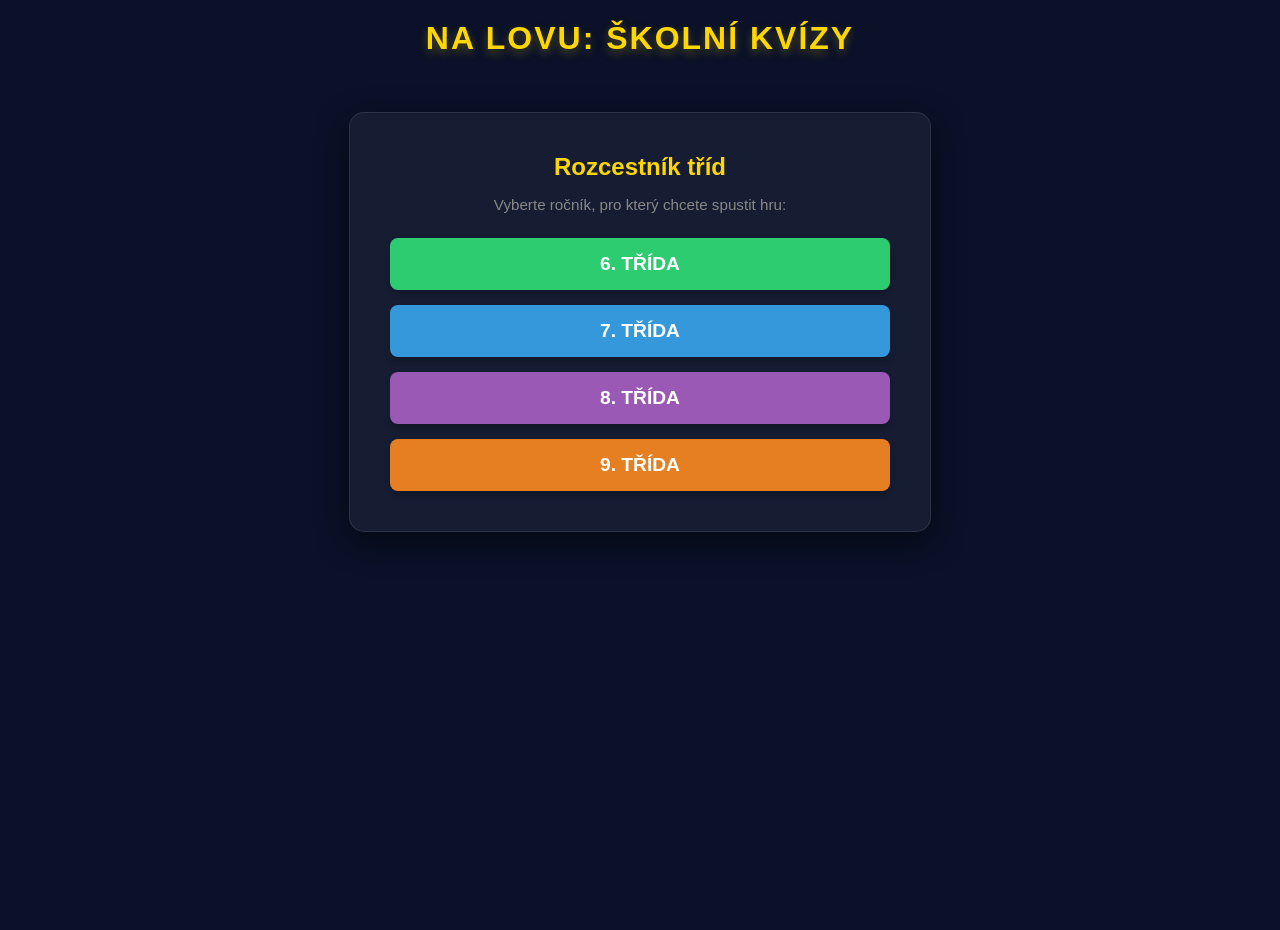
<file: index.html>
<!DOCTYPE html>
<html lang="cs">
<head>
    <meta charset="UTF-8">
    <title>Na lovu - Školní kvízy</title>
    <link rel="stylesheet" href="styl.css">
    <style>
        .menu-container {
            background: rgba(255, 255, 255, 0.05);
            padding: 40px;
            border-radius: 15px;
            border: 1px solid rgba(255,255,255,0.1);
            max-width: 500px;
            width: 100%;
            text-align: center;
            box-shadow: 0 10px 30px rgba(0,0,0,0.5);
            margin-top: 40px;
        }
        .menu-grid {
            display: flex;
            flex-direction: column;
            gap: 15px;
            margin-top: 25px;
        }
        .menu-btn {
            background-color: var(--accent);
            color: white;
            border: none;
            padding: 15px 20px;
            font-size: 1.2rem;
            font-weight: bold;
            border-radius: 8px;
            cursor: pointer;
            transition: all 0.2s;
            text-decoration: none;
            display: block;
            text-transform: uppercase;
            box-shadow: 0 4px 6px rgba(0,0,0,0.2);
        }
        .menu-btn:hover {
            filter: brightness(1.2);
            transform: translateY(-2px);
            box-shadow: 0 6px 12px rgba(0,74,217,0.4);
        }
        .menu-btn.trida-6 { background-color: #2ecc71; } /* Zelená */
        .menu-btn.trida-7 { background-color: #3498db; } /* Modrá */
        .menu-btn.trida-8 { background-color: #9b59b6; } /* Fialová */
        .menu-btn.trida-9 { background-color: #e67e22; } /* Oranžová */
        
        .menu-btn.trida-6:hover { box-shadow: 0 6px 12px rgba(46,204,113,0.4); }
        .menu-btn.trida-7:hover { box-shadow: 0 6px 12px rgba(52,152,219,0.4); }
        .menu-btn.trida-8:hover { box-shadow: 0 6px 12px rgba(155,89,182,0.4); }
        .menu-btn.trida-9:hover { box-shadow: 0 6px 12px rgba(230,126,34,0.4); }
    </style>
</head>
<body>
    <h1>Na lovu: Školní Kvízy</h1>
    
    <div class="menu-container">
        <h2 style="color: var(--gold); margin: 0 0 10px 0;">Rozcestník tříd</h2>
        <p style="color: #888; font-size: 0.95rem; margin-bottom: 20px;">Vyberte ročník, pro který chcete spustit hru:</p>
        
        <div class="menu-grid">
            <!-- Tlačítka odkazují na vaše herní soubory index6.html až index9.html -->
            <a href="index6.html" class="menu-btn trida-6">6. Třída</a>
            <a href="index7.html" class="menu-btn trida-7">7. Třída</a>
            <a href="index8.html" class="menu-btn trida-8">8. Třída</a>
            <a href="index9.html" class="menu-btn trida-9">9. Třída</a>
        </div>
    </div>
</body>
</html>
</file>
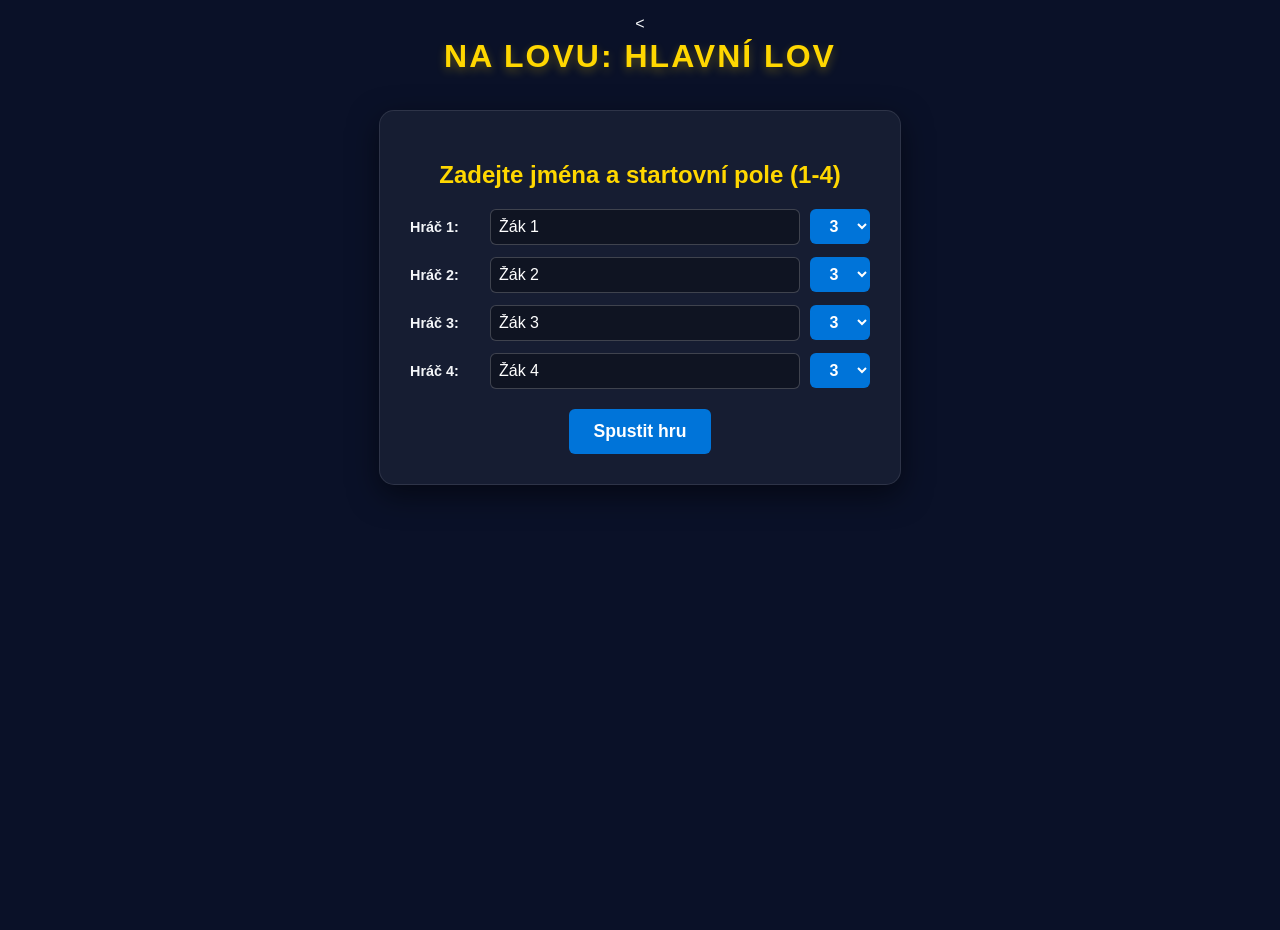
<file: index6.html>
<<!DOCTYPE html>
<html lang="cs">
<head>
    <meta charset="UTF-8">
    <title>Na lovu - Školní kvíz</title>
    <link rel="stylesheet" href="styl.css">
    <style>
        .row-setup {
            display: flex;
            align-items: center;
            gap: 10px;
            margin-bottom: 12px;
        }
        .row-setup label {
            width: 70px;
            font-weight: bold;
            text-align: left;
        }
        .row-setup input {
            flex: 1;
            padding: 8px;
            border-radius: 6px;
            border: 1px solid rgba(255,255,255,0.2);
            background: rgba(0,0,0,0.3);
            color: white;
        }
        .row-setup select {
            padding: 8px;
            border-radius: 6px;
            background: #0074d9;
            color: white;
            border: none;
            font-weight: bold;
            cursor: pointer;
        }
    </style>
</head>
<body>
    <h1>Na lovu: Hlavní Lov</h1>
    
    <!-- Úvodní formulář s výběrem pozic -->
    <div id="setup-container" class="setup-screen">
        <h2>Zadejte jména a startovní pole (1-4)</h2>
        <div style="margin-bottom: 20px;">
            <div class="row-setup">
                <label>Hráč 1:</label>
                <input type="text" id="p1-name" value="Žák 1">
                <select id="p1-start"><option value="1">1</option><option value="2">2</option><option value="3" selected>3</option><option value="4">4</option></select>
            </div>
            <div class="row-setup">
                <label>Hráč 2:</label>
                <input type="text" id="p2-name" value="Žák 2">
                <select id="p2-start"><option value="1">1</option><option value="2">2</option><option value="3" selected>3</option><option value="4">4</option></select>
            </div>
            <div class="row-setup">
                <label>Hráč 3:</label>
                <input type="text" id="p3-name" value="Žák 3">
                <select id="p3-start"><option value="1">1</option><option value="2">2</option><option value="3" selected>3</option><option value="4">4</option></select>
            </div>
            <div class="row-setup">
                <label>Hráč 4:</label>
                <input type="text" id="p4-name" value="Žák 4">
                <select id="p4-start"><option value="1">1</option><option value="2">2</option><option value="3" selected>3</option><option value="4">4</option></select>
            </div>
        </div>
        <button onclick="startGame()">Spustit hru</button>
    </div>

    <!-- Hlavní herní plocha -->
    <div class="main-layout" id="main-game-layout" style="display: none;">
        <div class="quiz-container">
            <div>
                <div style="font-size: 0.9rem; color: #888; display: flex; justify-content: space-between;">
                    <span id="question-counter">Zbývá otázek: 0</span>
                    <span id="hunter-status" style="font-weight: bold; color: #ffd700;">Čekám na odpověď...</span>
                </div>
                <div class="question-box" id="question-text">Načítám otázky...</div>
                <div class="options-list">
                    <button class="option-btn" id="opt-A" onclick="revealAnswer('A')">A)</button>
                    <button class="option-btn" id="opt-B" onclick="revealAnswer('B')">B)</button>
                    <button class="option-btn" id="opt-C" onclick="revealAnswer('C')">C)</button>
                </div>
            </div>
            <div class="quiz-controls">
                <button onclick="prevQuestion()" style="background:#555;">◀ Přeskočit</button>
                <button onclick="nextQuestion()">Další otázka ▶</button>
            </div>
        </div>
        <div class="board-container" id="game-board"></div>
    </div>

    <audio id="audio-znelka" src="znelka.mp3" preload="auto"></audio>
    <audio id="audio-spravne" src="spravne.mp3" preload="auto"></audio>
    <audio id="audio-chyba" src="chyba.mp3" preload="auto"></audio>
    
 <script>
        // 1. GLOBÁLNÍ PROMĚNNÉ
        let questions = new Array();
        let currentQIndex = 0;
        let isAnswerRevealed = false;
        let playerNames = new Object();
        let gameState = new Object();

        // 2. FUNKCE PRO PŘEHRÁVÁNÍ ZVUKU
        function playSound(id) {
            const el = document.getElementById(id);
            if (el) { 
                el.currentTime = 0; 
                el.play().catch(e => console.log("Audio block active")); 
            }
        }

        // 3. NAČÍTÁNÍ OTÁZEK ZE SOUBORU
        async function loadQuestionsFromFile() {
            try {
                const res = await fetch("otazky6.txt?t=" + new Date().getTime());
                const text = await res.text();
                const cleanText = text.replaceAll("\r", "");
                const lines = cleanText.split("\n");
                
                questions = lines.map(line => {
                    if (!line.trim()) return null;
                    const p = line.split(";");
                    if (p.length < 5) return null;
                    
                    return {
                        q: p.shift().trim(),
                        a: p.shift().trim(),
                        b: p.shift().trim(),
                        c: p.shift().trim(),
                        correct: p.shift().trim().toUpperCase()
                    };
                }).filter(q => q !== null);

                if (questions.length === 0) {
                    document.getElementById('question-text').innerText = "Chyba: Soubor otazky.txt je prázdný.";
                }
            } catch (error) {
                document.getElementById('question-text').innerText = "Chyba při stahování otazky.txt.";
            }
        }

        // 4. SPUŠTĚNÍ HRY Z FORMULÁŘE
        function startGame() {
            playSound('audio-znelka');
            
            for (let i = 1; i <= 4; i++) {
                const nameEl = document.getElementById("p" + i + "-name");
                const startEl = document.getElementById("p" + i + "-start");
                
                playerNames[i] = nameEl ? (nameEl.value || "Žák " + i) : "Žák " + i;
                const startPole = startEl ? (parseInt(startEl.value) || 3) : 3;
                
                gameState[i] = { 
                    player: startPole, 
                    hunter: 0, 
                    active: true 
                };
            }
            
            if (document.getElementById('setup-container')) document.getElementById('setup-container').style.display = 'none';
            if (document.getElementById('main-game-layout')) document.getElementById('main-game-layout').style.display = 'flex';
            
            createBoard();
            loadQuestion();
        }

        // 5. ZOBRAZENÍ AKTUÁLNÍ OTÁZKY
        function loadQuestion() {
            if (questions.length === 0) {
                document.getElementById('question-text').innerText = "Všechny otázky byly vyčerpány! Doplňte soubor otazky.txt.";
                document.getElementById('question-counter').innerText = "Zbývá otázek: 0";
                return;
            }
            
            if (currentQIndex >= questions.length) currentQIndex = 0;
            const q = questions[currentQIndex];
            
            if (q) {
                document.getElementById('question-text').innerText = q.q;
                document.getElementById('opt-A').innerText = "A) " + q.a;
                document.getElementById('opt-B').innerText = "B) " + q.b;
                document.getElementById('opt-C').innerText = "C) " + q.c;
                
                isAnswerRevealed = false;
                movedPlayersInCurrentRound = new Array();
                
                document.querySelectorAll('.option-btn').forEach(b => b.classList.remove('correct-ans'));
                document.getElementById('question-counter').innerText = 'Otázka: ' + (currentQIndex + 1) + ' / ' + questions.length;
                document.getElementById('hunter-status').style.color = '#ffd700';
                document.getElementById('hunter-status').innerText = "Čekám na odpověď žáků...";
            }
        }


// 6. VYHODNOCENÍ ODPOVĚDI ŽÁKŮ
function revealAnswer(chosenOption) {
    if (isAnswerRevealed || questions.length === 0) return;
    isAnswerRevealed = true;
    movedPlayersInCurrentRound = new Array();
    
    const q = questions[currentQIndex];
    if (!q) return;
    
    if (document.getElementById("opt-" + q.correct)) {
        document.getElementById("opt-" + q.correct).classList.add('correct-ans');
    }
    
    const hs = document.getElementById('hunter-status');
    if (chosenOption === q.correct) {
        playSound('audio-spravne');
        if (hs) { 
            hs.style.color = '#2ecc71'; 
            hs.innerText = "Žáci: SPRÁVNĚ (Posuňte úspěšné žáky a pak stiskněte POHYB LOVCE)"; 
        }
        if (document.getElementById('btn-hunter-move')) {
            document.getElementById('btn-hunter-move').style.display = 'inline-block';
        }
    } else {
        playSound('audio-chyba');
        if (hs) { 
            hs.style.color = '#e74c3c'; 
            hs.innerText = "Žáci: CHYBNĚ (Lovec v tomto kole stojí)"; 
        }
    }
}

// 7. EXTRA MANUÁLNÍ POHYB LOVCE PEDAGOGEM
function moveHunterManual() {
    for (let p = 1; p <= 4; p++) { 
        movePawn(p, 'hunter', 1); 
    }
    const hs = document.getElementById('hunter-status');
    if (hs) { 
        hs.style.color = '#ffd700'; 
        hs.innerText = "Lovec posunut. Můžete jít na další otázku."; 
    }
    if (document.getElementById('btn-hunter-move')) {
        document.getElementById('btn-hunter-move').style.display = 'none';
    }
}

// 8. PŘEPÍNÁNÍ MEZI OTÁZKAMI
function nextQuestion() { 
    if (document.getElementById('btn-hunter-move')) {
        document.getElementById('btn-hunter-move').style.display = 'none';
    }
    if (questions.length > 0) {
        questions.splice(currentQIndex, 1);
    }
    loadQuestion(); 
}

function prevQuestion() { 
    if (document.getElementById('btn-hunter-move')) {
        document.getElementById('btn-hunter-move').style.display = 'none';
    }
    if (questions.length > 0) { 
        currentQIndex = (currentQIndex + 1) % questions.length; 
        loadQuestion(); 
    } 
}

// 8. DESKA A VYKRESLENÍ (OPRAVENO: Odstraněny zkomolené pravé závorky)
function createBoard() {
    const board = document.getElementById('game-board');
    if (!board) return;
    board.innerHTML = '';
    
    for (let p = 1; p <= 4; p++) {
        let html = '<div class="lane"><div class="lane-header" id="lane-header-' + p + '">' + playerNames[p] + '</div>';
        for (let c = 0; c <= 10; c++) {
            let cls = "cell" + (c === 0 ? " hunter-zone" : c === 10 ? " bank-zone" : "");
            html += '<div class="' + cls + '" id="l-' + p + '-c-' + c + '">' + (c === 0 ? "START L" : c === 10 ? "BANK" : "") + '</div>';
        }
        html += '<div class="manual-controls" id="controls-container-' + p + '" style="justify-content: center; background: none; padding: 5px 0;"><button id="btn-correct-' + p + '" onclick="movePawn(' + p + ', \'player\', 1)" style="background-color: #2ecc71; color: white; border: none; padding: 8px 12px; font-weight: bold; border-radius: 5px; cursor: pointer; width: 100%; font-size: 0.8rem;">✓ SPRÁVNĚ</button></div></div>';
        board.innerHTML += html;
    }
    
    const controlsDiv = document.querySelector('.quiz-controls');
    if (controlsDiv) {
        controlsDiv.innerHTML = '<button onclick="prevQuestion()" style="background:#555;">◀ Přeskočit</button><button onclick="moveHunterManual()" id="btn-hunter-move" style="background-color: #e74c3c; display: none; color: white; border: none; padding: 10px 15px; font-weight: bold; border-radius: 6px; cursor: pointer;">🏃 POHYB LOVCE ▶</button><button onclick="nextQuestion()">Další otázka ▶</button>';
    }
    renderPawns();
}

// 10. VYKRESLOVÁNÍ FIGUREK + POPISKY DOLE MÍSTO TLAČÍTEK
function renderPawns() {
    document.querySelectorAll('.pawn').forEach(el => el.remove());
    for (let p = 1; p <= 4; p++) {
        let s = gameState[p];
        if (!s) continue;
        if (s.active && s.hunter < 10) {
            const hc = document.getElementById("l-" + p + "-c-" + s.hunter);
            if (hc) hc.innerHTML += '<div class="pawn hunter">L</div>';
        }
        if (s.active && s.player < 10) {
            const pc = document.getElementById("l-" + p + "-c-" + s.player);
            if (pc) pc.innerHTML += '<div class="pawn player">' + p + '</div>';
        }
        let h = document.getElementById("lane-header-" + p);
        let container = document.getElementById("controls-container-" + p);
        if (h && container) {
            if (!s.active) {
                h.style.color = '#e74c3c'; h.innerText = playerNames[p];
                container.innerHTML = '<span style="color: #e74c3c; font-weight: bold; font-size: 0.9rem;">❌ CHYCEN</span>';
            } else if (s.player === 10) {
                h.style.color = '#2ecc71'; h.innerText = playerNames[p];
                container.innerHTML = '<span style="color: #2ecc71; font-weight: bold; font-size: 0.9rem;">💰 UTEKL</span>';
            } else {
                h.style.color = 'var(--gold)'; h.innerText = playerNames[p];
            }
        }
    }
    checkGameEnd();
}

// 11. MANUÁLNÍ A AUTOMATICKÝ POHYB FIGUREK S JEDNOTLIVÝM ZÁMKEM
function movePawn(playerNum, role, steps) {
    let s = gameState[playerNum];
    if (!s || !s.active) return;
    if (role === 'player' && !isAnswerRevealed) return;
    if (role === 'player' && movedPlayersInCurrentRound.includes(playerNum)) return;
    if (role === 'player') { 
        s.player += steps; 
        movedPlayersInCurrentRound.push(playerNum);
        if (s.player > 10) s.player = 10; 
        if (s.player === 10) playSound('audio-spravne');
    } else if (role === 'hunter') { 
        s.hunter += steps; 
        if (s.hunter > 10) s.hunter = 10; 
    }
    if (s.hunter >= s.player && s.player < 10) { s.active = false; playSound('audio-chyba'); }
    renderPawns();
}

// 12. AUTOMATICKÝ KONEC HRY
function checkGameEnd() {
    let active = false;
    for (let p = 1; p <= 4; p++) { if (gameState[p] && gameState[p].active && gameState[p].player < 10) active = true; }
    if (!active && Object.keys(playerNames).length > 0) {
        let sv = new Array(), cg = new Array();
        for (let p = 1; p <= 4; p++) { (gameState[p].player === 10 ? sv : cg).push(playerNames[p]); }
        if (document.getElementById('question-counter')) document.getElementById('question-counter').parentElement.style.display = 'none';
        if (document.getElementById('opt-A')) document.getElementById('opt-A').parentElement.style.display = 'none';
        if (document.querySelector('.quiz-controls')) document.querySelector('.quiz-controls').style.display = 'none';
        const qText = document.getElementById('question-text');
        if (qText) { qText.innerHTML = '<div style="text-align: center; padding: 10px;"><h2 style="color: var(--gold); margin: 0 0 10px 0;">Konec!</h2><p>Utekli: ' + (sv.join(', ') || 'Nikdo') + '</p><p>Chyceni: ' + (cg.join(', ') || 'Nikdo') + '</p><button onclick="resetGame()" style="padding: 10px 20px; font-weight: bold; background-color: #ffd700; border: none; border-radius: 5px; cursor: pointer; margin-top: 10px;">Hrát znovu</button></div>'; }
        playSound('audio-znelka');
    }
}

// 13. RESTART FORMULÁŘE PRO DALŠÍ KOLO (OTÁZKY ZŮSTÁVAJÍ)
function resetGame() {
    document.getElementById('main-game-layout').style.display = 'none';
    document.getElementById('setup-container').style.display = 'block';
    if (document.getElementById('question-counter')) document.getElementById('question-counter').parentElement.style.display = 'flex';
    if (document.getElementById('opt-A')) document.getElementById('opt-A').parentElement.style.display = 'flex';
    if (document.querySelector('.quiz-controls')) document.querySelector('.quiz-controls').style.display = 'flex';
    if (document.getElementById('question-text')) document.getElementById('question-text').innerHTML = "Načítám otázky...";
    gameState = {}; playerNames = {}; movedPlayersInCurrentRound = new Array();
}

window.onload = function() { loadQuestionsFromFile(); };
</script>
</body>
</html>
</file>
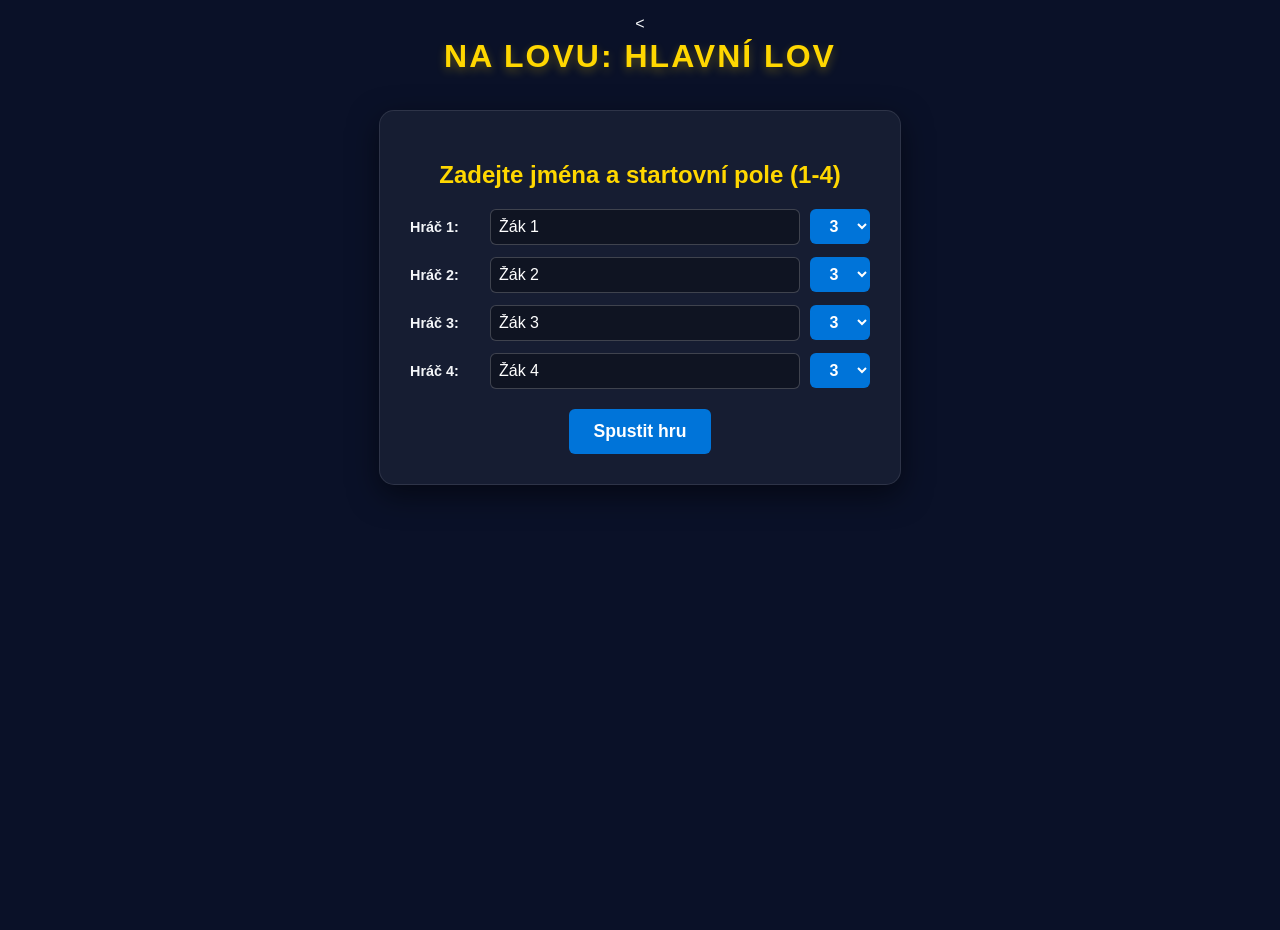
<file: index7.html>
<<!DOCTYPE html>
<html lang="cs">
<head>
    <meta charset="UTF-8">
    <title>Na lovu - Školní kvíz</title>
    <link rel="stylesheet" href="styl.css">
    <style>
        .row-setup {
            display: flex;
            align-items: center;
            gap: 10px;
            margin-bottom: 12px;
        }
        .row-setup label {
            width: 70px;
            font-weight: bold;
            text-align: left;
        }
        .row-setup input {
            flex: 1;
            padding: 8px;
            border-radius: 6px;
            border: 1px solid rgba(255,255,255,0.2);
            background: rgba(0,0,0,0.3);
            color: white;
        }
        .row-setup select {
            padding: 8px;
            border-radius: 6px;
            background: #0074d9;
            color: white;
            border: none;
            font-weight: bold;
            cursor: pointer;
        }
    </style>
</head>
<body>
    <h1>Na lovu: Hlavní Lov</h1>
    
    <!-- Úvodní formulář s výběrem pozic -->
    <div id="setup-container" class="setup-screen">
        <h2>Zadejte jména a startovní pole (1-4)</h2>
        <div style="margin-bottom: 20px;">
            <div class="row-setup">
                <label>Hráč 1:</label>
                <input type="text" id="p1-name" value="Žák 1">
                <select id="p1-start"><option value="1">1</option><option value="2">2</option><option value="3" selected>3</option><option value="4">4</option></select>
            </div>
            <div class="row-setup">
                <label>Hráč 2:</label>
                <input type="text" id="p2-name" value="Žák 2">
                <select id="p2-start"><option value="1">1</option><option value="2">2</option><option value="3" selected>3</option><option value="4">4</option></select>
            </div>
            <div class="row-setup">
                <label>Hráč 3:</label>
                <input type="text" id="p3-name" value="Žák 3">
                <select id="p3-start"><option value="1">1</option><option value="2">2</option><option value="3" selected>3</option><option value="4">4</option></select>
            </div>
            <div class="row-setup">
                <label>Hráč 4:</label>
                <input type="text" id="p4-name" value="Žák 4">
                <select id="p4-start"><option value="1">1</option><option value="2">2</option><option value="3" selected>3</option><option value="4">4</option></select>
            </div>
        </div>
        <button onclick="startGame()">Spustit hru</button>
    </div>

    <!-- Hlavní herní plocha -->
    <div class="main-layout" id="main-game-layout" style="display: none;">
        <div class="quiz-container">
            <div>
                <div style="font-size: 0.9rem; color: #888; display: flex; justify-content: space-between;">
                    <span id="question-counter">Zbývá otázek: 0</span>
                    <span id="hunter-status" style="font-weight: bold; color: #ffd700;">Čekám na odpověď...</span>
                </div>
                <div class="question-box" id="question-text">Načítám otázky...</div>
                <div class="options-list">
                    <button class="option-btn" id="opt-A" onclick="revealAnswer('A')">A)</button>
                    <button class="option-btn" id="opt-B" onclick="revealAnswer('B')">B)</button>
                    <button class="option-btn" id="opt-C" onclick="revealAnswer('C')">C)</button>
                </div>
            </div>
            <div class="quiz-controls">
                <button onclick="prevQuestion()" style="background:#555;">◀ Přeskočit</button>
                <button onclick="nextQuestion()">Další otázka ▶</button>
            </div>
        </div>
        <div class="board-container" id="game-board"></div>
    </div>

    <audio id="audio-znelka" src="znelka.mp3" preload="auto"></audio>
    <audio id="audio-spravne" src="spravne.mp3" preload="auto"></audio>
    <audio id="audio-chyba" src="chyba.mp3" preload="auto"></audio>
    
 <script>
        // 1. GLOBÁLNÍ PROMĚNNÉ
        let questions = new Array();
        let currentQIndex = 0;
        let isAnswerRevealed = false;
        let playerNames = new Object();
        let gameState = new Object();

        // 2. FUNKCE PRO PŘEHRÁVÁNÍ ZVUKU
        function playSound(id) {
            const el = document.getElementById(id);
            if (el) { 
                el.currentTime = 0; 
                el.play().catch(e => console.log("Audio block active")); 
            }
        }

        // 3. NAČÍTÁNÍ OTÁZEK ZE SOUBORU
        async function loadQuestionsFromFile() {
            try {
                const res = await fetch("otazky7.txt?t=" + new Date().getTime());
                const text = await res.text();
                const cleanText = text.replaceAll("\r", "");
                const lines = cleanText.split("\n");
                
                questions = lines.map(line => {
                    if (!line.trim()) return null;
                    const p = line.split(";");
                    if (p.length < 5) return null;
                    
                    return {
                        q: p.shift().trim(),
                        a: p.shift().trim(),
                        b: p.shift().trim(),
                        c: p.shift().trim(),
                        correct: p.shift().trim().toUpperCase()
                    };
                }).filter(q => q !== null);

                if (questions.length === 0) {
                    document.getElementById('question-text').innerText = "Chyba: Soubor otazky.txt je prázdný.";
                }
            } catch (error) {
                document.getElementById('question-text').innerText = "Chyba při stahování otazky.txt.";
            }
        }

        // 4. SPUŠTĚNÍ HRY Z FORMULÁŘE
        function startGame() {
            playSound('audio-znelka');
            
            for (let i = 1; i <= 4; i++) {
                const nameEl = document.getElementById("p" + i + "-name");
                const startEl = document.getElementById("p" + i + "-start");
                
                playerNames[i] = nameEl ? (nameEl.value || "Žák " + i) : "Žák " + i;
                const startPole = startEl ? (parseInt(startEl.value) || 3) : 3;
                
                gameState[i] = { 
                    player: startPole, 
                    hunter: 0, 
                    active: true 
                };
            }
            
            if (document.getElementById('setup-container')) document.getElementById('setup-container').style.display = 'none';
            if (document.getElementById('main-game-layout')) document.getElementById('main-game-layout').style.display = 'flex';
            
            createBoard();
            loadQuestion();
        }

        // 5. ZOBRAZENÍ AKTUÁLNÍ OTÁZKY
        function loadQuestion() {
            if (questions.length === 0) {
                document.getElementById('question-text').innerText = "Všechny otázky byly vyčerpány! Doplňte soubor otazky.txt.";
                document.getElementById('question-counter').innerText = "Zbývá otázek: 0";
                return;
            }
            
            if (currentQIndex >= questions.length) currentQIndex = 0;
            const q = questions[currentQIndex];
            
            if (q) {
                document.getElementById('question-text').innerText = q.q;
                document.getElementById('opt-A').innerText = "A) " + q.a;
                document.getElementById('opt-B').innerText = "B) " + q.b;
                document.getElementById('opt-C').innerText = "C) " + q.c;
                
                isAnswerRevealed = false;
                movedPlayersInCurrentRound = new Array();
                
                document.querySelectorAll('.option-btn').forEach(b => b.classList.remove('correct-ans'));
                document.getElementById('question-counter').innerText = 'Otázka: ' + (currentQIndex + 1) + ' / ' + questions.length;
                document.getElementById('hunter-status').style.color = '#ffd700';
                document.getElementById('hunter-status').innerText = "Čekám na odpověď žáků...";
            }
        }


// 6. VYHODNOCENÍ ODPOVĚDI ŽÁKŮ
function revealAnswer(chosenOption) {
    if (isAnswerRevealed || questions.length === 0) return;
    isAnswerRevealed = true;
    movedPlayersInCurrentRound = new Array();
    
    const q = questions[currentQIndex];
    if (!q) return;
    
    if (document.getElementById("opt-" + q.correct)) {
        document.getElementById("opt-" + q.correct).classList.add('correct-ans');
    }
    
    const hs = document.getElementById('hunter-status');
    if (chosenOption === q.correct) {
        playSound('audio-spravne');
        if (hs) { 
            hs.style.color = '#2ecc71'; 
            hs.innerText = "Žáci: SPRÁVNĚ (Posuňte úspěšné žáky a pak stiskněte POHYB LOVCE)"; 
        }
        if (document.getElementById('btn-hunter-move')) {
            document.getElementById('btn-hunter-move').style.display = 'inline-block';
        }
    } else {
        playSound('audio-chyba');
        if (hs) { 
            hs.style.color = '#e74c3c'; 
            hs.innerText = "Žáci: CHYBNĚ (Lovec v tomto kole stojí)"; 
        }
    }
}

// 7. EXTRA MANUÁLNÍ POHYB LOVCE PEDAGOGEM
function moveHunterManual() {
    for (let p = 1; p <= 4; p++) { 
        movePawn(p, 'hunter', 1); 
    }
    const hs = document.getElementById('hunter-status');
    if (hs) { 
        hs.style.color = '#ffd700'; 
        hs.innerText = "Lovec posunut. Můžete jít na další otázku."; 
    }
    if (document.getElementById('btn-hunter-move')) {
        document.getElementById('btn-hunter-move').style.display = 'none';
    }
}

// 8. PŘEPÍNÁNÍ MEZI OTÁZKAMI
function nextQuestion() { 
    if (document.getElementById('btn-hunter-move')) {
        document.getElementById('btn-hunter-move').style.display = 'none';
    }
    if (questions.length > 0) {
        questions.splice(currentQIndex, 1);
    }
    loadQuestion(); 
}

function prevQuestion() { 
    if (document.getElementById('btn-hunter-move')) {
        document.getElementById('btn-hunter-move').style.display = 'none';
    }
    if (questions.length > 0) { 
        currentQIndex = (currentQIndex + 1) % questions.length; 
        loadQuestion(); 
    } 
}

// 8. DESKA A VYKRESLENÍ (OPRAVENO: Odstraněny zkomolené pravé závorky)
function createBoard() {
    const board = document.getElementById('game-board');
    if (!board) return;
    board.innerHTML = '';
    
    for (let p = 1; p <= 4; p++) {
        let html = '<div class="lane"><div class="lane-header" id="lane-header-' + p + '">' + playerNames[p] + '</div>';
        for (let c = 0; c <= 10; c++) {
            let cls = "cell" + (c === 0 ? " hunter-zone" : c === 10 ? " bank-zone" : "");
            html += '<div class="' + cls + '" id="l-' + p + '-c-' + c + '">' + (c === 0 ? "START L" : c === 10 ? "BANK" : "") + '</div>';
        }
        html += '<div class="manual-controls" id="controls-container-' + p + '" style="justify-content: center; background: none; padding: 5px 0;"><button id="btn-correct-' + p + '" onclick="movePawn(' + p + ', \'player\', 1)" style="background-color: #2ecc71; color: white; border: none; padding: 8px 12px; font-weight: bold; border-radius: 5px; cursor: pointer; width: 100%; font-size: 0.8rem;">✓ SPRÁVNĚ</button></div></div>';
        board.innerHTML += html;
    }
    
    const controlsDiv = document.querySelector('.quiz-controls');
    if (controlsDiv) {
        controlsDiv.innerHTML = '<button onclick="prevQuestion()" style="background:#555;">◀ Přeskočit</button><button onclick="moveHunterManual()" id="btn-hunter-move" style="background-color: #e74c3c; display: none; color: white; border: none; padding: 10px 15px; font-weight: bold; border-radius: 6px; cursor: pointer;">🏃 POHYB LOVCE ▶</button><button onclick="nextQuestion()">Další otázka ▶</button>';
    }
    renderPawns();
}

// 10. VYKRESLOVÁNÍ FIGUREK + POPISKY DOLE MÍSTO TLAČÍTEK
function renderPawns() {
    document.querySelectorAll('.pawn').forEach(el => el.remove());
    for (let p = 1; p <= 4; p++) {
        let s = gameState[p];
        if (!s) continue;
        if (s.active && s.hunter < 10) {
            const hc = document.getElementById("l-" + p + "-c-" + s.hunter);
            if (hc) hc.innerHTML += '<div class="pawn hunter">L</div>';
        }
        if (s.active && s.player < 10) {
            const pc = document.getElementById("l-" + p + "-c-" + s.player);
            if (pc) pc.innerHTML += '<div class="pawn player">' + p + '</div>';
        }
        let h = document.getElementById("lane-header-" + p);
        let container = document.getElementById("controls-container-" + p);
        if (h && container) {
            if (!s.active) {
                h.style.color = '#e74c3c'; h.innerText = playerNames[p];
                container.innerHTML = '<span style="color: #e74c3c; font-weight: bold; font-size: 0.9rem;">❌ CHYCEN</span>';
            } else if (s.player === 10) {
                h.style.color = '#2ecc71'; h.innerText = playerNames[p];
                container.innerHTML = '<span style="color: #2ecc71; font-weight: bold; font-size: 0.9rem;">💰 UTEKL</span>';
            } else {
                h.style.color = 'var(--gold)'; h.innerText = playerNames[p];
            }
        }
    }
    checkGameEnd();
}

// 11. MANUÁLNÍ A AUTOMATICKÝ POHYB FIGUREK S JEDNOTLIVÝM ZÁMKEM
function movePawn(playerNum, role, steps) {
    let s = gameState[playerNum];
    if (!s || !s.active) return;
    if (role === 'player' && !isAnswerRevealed) return;
    if (role === 'player' && movedPlayersInCurrentRound.includes(playerNum)) return;
    if (role === 'player') { 
        s.player += steps; 
        movedPlayersInCurrentRound.push(playerNum);
        if (s.player > 10) s.player = 10; 
        if (s.player === 10) playSound('audio-spravne');
    } else if (role === 'hunter') { 
        s.hunter += steps; 
        if (s.hunter > 10) s.hunter = 10; 
    }
    if (s.hunter >= s.player && s.player < 10) { s.active = false; playSound('audio-chyba'); }
    renderPawns();
}

// 12. AUTOMATICKÝ KONEC HRY
function checkGameEnd() {
    let active = false;
    for (let p = 1; p <= 4; p++) { if (gameState[p] && gameState[p].active && gameState[p].player < 10) active = true; }
    if (!active && Object.keys(playerNames).length > 0) {
        let sv = new Array(), cg = new Array();
        for (let p = 1; p <= 4; p++) { (gameState[p].player === 10 ? sv : cg).push(playerNames[p]); }
        if (document.getElementById('question-counter')) document.getElementById('question-counter').parentElement.style.display = 'none';
        if (document.getElementById('opt-A')) document.getElementById('opt-A').parentElement.style.display = 'none';
        if (document.querySelector('.quiz-controls')) document.querySelector('.quiz-controls').style.display = 'none';
        const qText = document.getElementById('question-text');
        if (qText) { qText.innerHTML = '<div style="text-align: center; padding: 10px;"><h2 style="color: var(--gold); margin: 0 0 10px 0;">Konec!</h2><p>Utekli: ' + (sv.join(', ') || 'Nikdo') + '</p><p>Chyceni: ' + (cg.join(', ') || 'Nikdo') + '</p><button onclick="resetGame()" style="padding: 10px 20px; font-weight: bold; background-color: #ffd700; border: none; border-radius: 5px; cursor: pointer; margin-top: 10px;">Hrát znovu</button></div>'; }
        playSound('audio-znelka');
    }
}

// 13. RESTART FORMULÁŘE PRO DALŠÍ KOLO (OTÁZKY ZŮSTÁVAJÍ)
function resetGame() {
    document.getElementById('main-game-layout').style.display = 'none';
    document.getElementById('setup-container').style.display = 'block';
    if (document.getElementById('question-counter')) document.getElementById('question-counter').parentElement.style.display = 'flex';
    if (document.getElementById('opt-A')) document.getElementById('opt-A').parentElement.style.display = 'flex';
    if (document.querySelector('.quiz-controls')) document.querySelector('.quiz-controls').style.display = 'flex';
    if (document.getElementById('question-text')) document.getElementById('question-text').innerHTML = "Načítám otázky...";
    gameState = {}; playerNames = {}; movedPlayersInCurrentRound = new Array();
}

window.onload = function() { loadQuestionsFromFile(); };
</script>
</body>
</html>
</file>
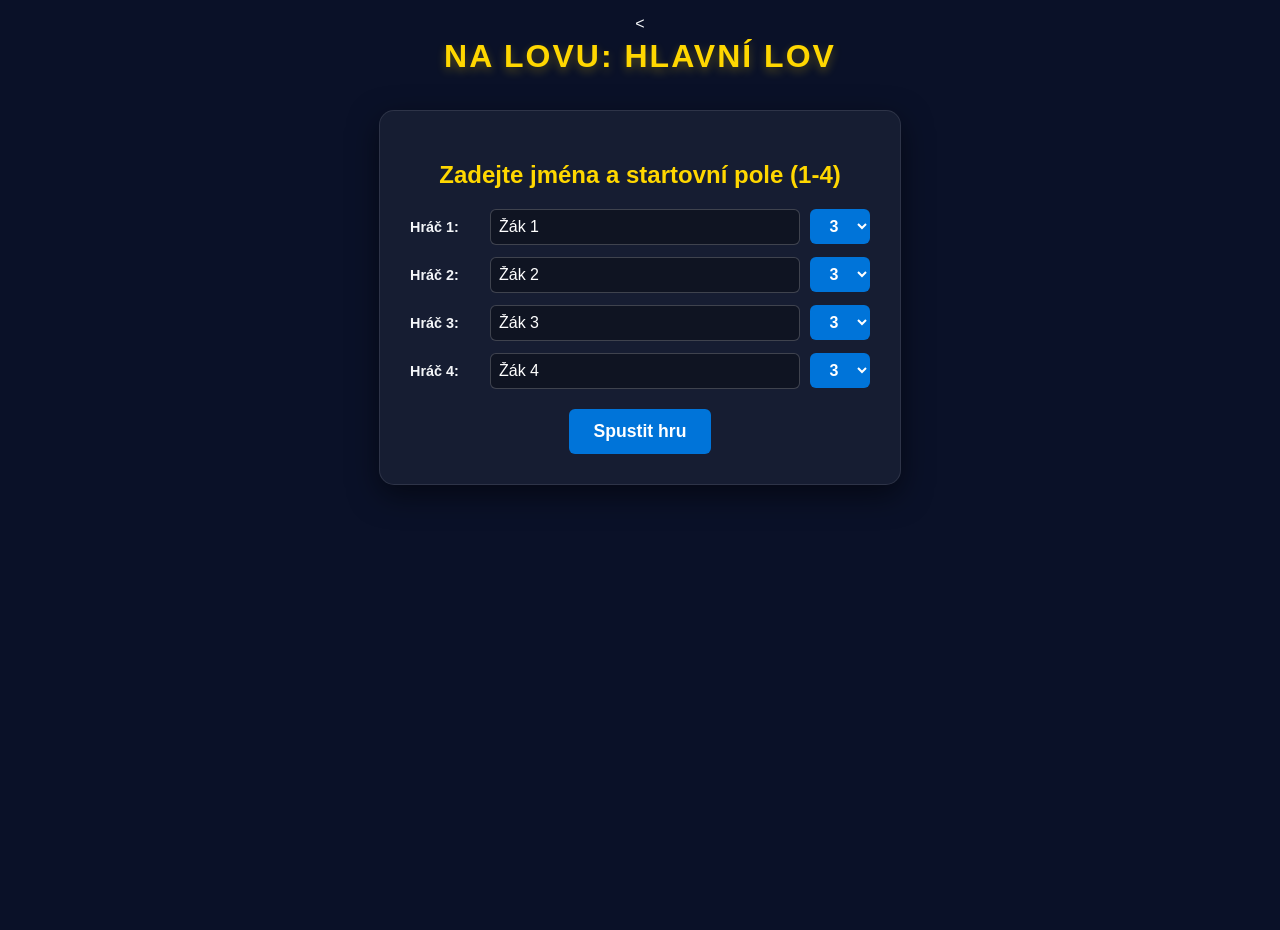
<file: index8.html>
<<!DOCTYPE html>
<html lang="cs">
<head>
    <meta charset="UTF-8">
    <title>Na lovu - Školní kvíz</title>
    <link rel="stylesheet" href="styl.css">
    <style>
        .row-setup {
            display: flex;
            align-items: center;
            gap: 10px;
            margin-bottom: 12px;
        }
        .row-setup label {
            width: 70px;
            font-weight: bold;
            text-align: left;
        }
        .row-setup input {
            flex: 1;
            padding: 8px;
            border-radius: 6px;
            border: 1px solid rgba(255,255,255,0.2);
            background: rgba(0,0,0,0.3);
            color: white;
        }
        .row-setup select {
            padding: 8px;
            border-radius: 6px;
            background: #0074d9;
            color: white;
            border: none;
            font-weight: bold;
            cursor: pointer;
        }
    </style>
</head>
<body>
    <h1>Na lovu: Hlavní Lov</h1>
    
    <!-- Úvodní formulář s výběrem pozic -->
    <div id="setup-container" class="setup-screen">
        <h2>Zadejte jména a startovní pole (1-4)</h2>
        <div style="margin-bottom: 20px;">
            <div class="row-setup">
                <label>Hráč 1:</label>
                <input type="text" id="p1-name" value="Žák 1">
                <select id="p1-start"><option value="1">1</option><option value="2">2</option><option value="3" selected>3</option><option value="4">4</option></select>
            </div>
            <div class="row-setup">
                <label>Hráč 2:</label>
                <input type="text" id="p2-name" value="Žák 2">
                <select id="p2-start"><option value="1">1</option><option value="2">2</option><option value="3" selected>3</option><option value="4">4</option></select>
            </div>
            <div class="row-setup">
                <label>Hráč 3:</label>
                <input type="text" id="p3-name" value="Žák 3">
                <select id="p3-start"><option value="1">1</option><option value="2">2</option><option value="3" selected>3</option><option value="4">4</option></select>
            </div>
            <div class="row-setup">
                <label>Hráč 4:</label>
                <input type="text" id="p4-name" value="Žák 4">
                <select id="p4-start"><option value="1">1</option><option value="2">2</option><option value="3" selected>3</option><option value="4">4</option></select>
            </div>
        </div>
        <button onclick="startGame()">Spustit hru</button>
    </div>

    <!-- Hlavní herní plocha -->
    <div class="main-layout" id="main-game-layout" style="display: none;">
        <div class="quiz-container">
            <div>
                <div style="font-size: 0.9rem; color: #888; display: flex; justify-content: space-between;">
                    <span id="question-counter">Zbývá otázek: 0</span>
                    <span id="hunter-status" style="font-weight: bold; color: #ffd700;">Čekám na odpověď...</span>
                </div>
                <div class="question-box" id="question-text">Načítám otázky...</div>
                <div class="options-list">
                    <button class="option-btn" id="opt-A" onclick="revealAnswer('A')">A)</button>
                    <button class="option-btn" id="opt-B" onclick="revealAnswer('B')">B)</button>
                    <button class="option-btn" id="opt-C" onclick="revealAnswer('C')">C)</button>
                </div>
            </div>
            <div class="quiz-controls">
                <button onclick="prevQuestion()" style="background:#555;">◀ Přeskočit</button>
                <button onclick="nextQuestion()">Další otázka ▶</button>
            </div>
        </div>
        <div class="board-container" id="game-board"></div>
    </div>

    <audio id="audio-znelka" src="znelka.mp3" preload="auto"></audio>
    <audio id="audio-spravne" src="spravne.mp3" preload="auto"></audio>
    <audio id="audio-chyba" src="chyba.mp3" preload="auto"></audio>
    
 <script>
        // 1. GLOBÁLNÍ PROMĚNNÉ
        let questions = new Array();
        let currentQIndex = 0;
        let isAnswerRevealed = false;
        let playerNames = new Object();
        let gameState = new Object();

        // 2. FUNKCE PRO PŘEHRÁVÁNÍ ZVUKU
        function playSound(id) {
            const el = document.getElementById(id);
            if (el) { 
                el.currentTime = 0; 
                el.play().catch(e => console.log("Audio block active")); 
            }
        }

        // 3. NAČÍTÁNÍ OTÁZEK ZE SOUBORU
        async function loadQuestionsFromFile() {
            try {
                const res = await fetch("otazky8.txt?t=" + new Date().getTime());
                const text = await res.text();
                const cleanText = text.replaceAll("\r", "");
                const lines = cleanText.split("\n");
                
                questions = lines.map(line => {
                    if (!line.trim()) return null;
                    const p = line.split(";");
                    if (p.length < 5) return null;
                    
                    return {
                        q: p.shift().trim(),
                        a: p.shift().trim(),
                        b: p.shift().trim(),
                        c: p.shift().trim(),
                        correct: p.shift().trim().toUpperCase()
                    };
                }).filter(q => q !== null);

                if (questions.length === 0) {
                    document.getElementById('question-text').innerText = "Chyba: Soubor otazky.txt je prázdný.";
                }
            } catch (error) {
                document.getElementById('question-text').innerText = "Chyba při stahování otazky.txt.";
            }
        }

        // 4. SPUŠTĚNÍ HRY Z FORMULÁŘE
        function startGame() {
            playSound('audio-znelka');
            
            for (let i = 1; i <= 4; i++) {
                const nameEl = document.getElementById("p" + i + "-name");
                const startEl = document.getElementById("p" + i + "-start");
                
                playerNames[i] = nameEl ? (nameEl.value || "Žák " + i) : "Žák " + i;
                const startPole = startEl ? (parseInt(startEl.value) || 3) : 3;
                
                gameState[i] = { 
                    player: startPole, 
                    hunter: 0, 
                    active: true 
                };
            }
            
            if (document.getElementById('setup-container')) document.getElementById('setup-container').style.display = 'none';
            if (document.getElementById('main-game-layout')) document.getElementById('main-game-layout').style.display = 'flex';
            
            createBoard();
            loadQuestion();
        }

        // 5. ZOBRAZENÍ AKTUÁLNÍ OTÁZKY
        function loadQuestion() {
            if (questions.length === 0) {
                document.getElementById('question-text').innerText = "Všechny otázky byly vyčerpány! Doplňte soubor otazky.txt.";
                document.getElementById('question-counter').innerText = "Zbývá otázek: 0";
                return;
            }
            
            if (currentQIndex >= questions.length) currentQIndex = 0;
            const q = questions[currentQIndex];
            
            if (q) {
                document.getElementById('question-text').innerText = q.q;
                document.getElementById('opt-A').innerText = "A) " + q.a;
                document.getElementById('opt-B').innerText = "B) " + q.b;
                document.getElementById('opt-C').innerText = "C) " + q.c;
                
                isAnswerRevealed = false;
                movedPlayersInCurrentRound = new Array();
                
                document.querySelectorAll('.option-btn').forEach(b => b.classList.remove('correct-ans'));
                document.getElementById('question-counter').innerText = 'Otázka: ' + (currentQIndex + 1) + ' / ' + questions.length;
                document.getElementById('hunter-status').style.color = '#ffd700';
                document.getElementById('hunter-status').innerText = "Čekám na odpověď žáků...";
            }
        }


// 6. VYHODNOCENÍ ODPOVĚDI ŽÁKŮ
function revealAnswer(chosenOption) {
    if (isAnswerRevealed || questions.length === 0) return;
    isAnswerRevealed = true;
    movedPlayersInCurrentRound = new Array();
    
    const q = questions[currentQIndex];
    if (!q) return;
    
    if (document.getElementById("opt-" + q.correct)) {
        document.getElementById("opt-" + q.correct).classList.add('correct-ans');
    }
    
    const hs = document.getElementById('hunter-status');
    if (chosenOption === q.correct) {
        playSound('audio-spravne');
        if (hs) { 
            hs.style.color = '#2ecc71'; 
            hs.innerText = "Žáci: SPRÁVNĚ (Posuňte úspěšné žáky a pak stiskněte POHYB LOVCE)"; 
        }
        if (document.getElementById('btn-hunter-move')) {
            document.getElementById('btn-hunter-move').style.display = 'inline-block';
        }
    } else {
        playSound('audio-chyba');
        if (hs) { 
            hs.style.color = '#e74c3c'; 
            hs.innerText = "Žáci: CHYBNĚ (Lovec v tomto kole stojí)"; 
        }
    }
}

// 7. EXTRA MANUÁLNÍ POHYB LOVCE PEDAGOGEM
function moveHunterManual() {
    for (let p = 1; p <= 4; p++) { 
        movePawn(p, 'hunter', 1); 
    }
    const hs = document.getElementById('hunter-status');
    if (hs) { 
        hs.style.color = '#ffd700'; 
        hs.innerText = "Lovec posunut. Můžete jít na další otázku."; 
    }
    if (document.getElementById('btn-hunter-move')) {
        document.getElementById('btn-hunter-move').style.display = 'none';
    }
}

// 8. PŘEPÍNÁNÍ MEZI OTÁZKAMI
function nextQuestion() { 
    if (document.getElementById('btn-hunter-move')) {
        document.getElementById('btn-hunter-move').style.display = 'none';
    }
    if (questions.length > 0) {
        questions.splice(currentQIndex, 1);
    }
    loadQuestion(); 
}

function prevQuestion() { 
    if (document.getElementById('btn-hunter-move')) {
        document.getElementById('btn-hunter-move').style.display = 'none';
    }
    if (questions.length > 0) { 
        currentQIndex = (currentQIndex + 1) % questions.length; 
        loadQuestion(); 
    } 
}

// 8. DESKA A VYKRESLENÍ (OPRAVENO: Odstraněny zkomolené pravé závorky)
function createBoard() {
    const board = document.getElementById('game-board');
    if (!board) return;
    board.innerHTML = '';
    
    for (let p = 1; p <= 4; p++) {
        let html = '<div class="lane"><div class="lane-header" id="lane-header-' + p + '">' + playerNames[p] + '</div>';
        for (let c = 0; c <= 10; c++) {
            let cls = "cell" + (c === 0 ? " hunter-zone" : c === 10 ? " bank-zone" : "");
            html += '<div class="' + cls + '" id="l-' + p + '-c-' + c + '">' + (c === 0 ? "START L" : c === 10 ? "BANK" : "") + '</div>';
        }
        html += '<div class="manual-controls" id="controls-container-' + p + '" style="justify-content: center; background: none; padding: 5px 0;"><button id="btn-correct-' + p + '" onclick="movePawn(' + p + ', \'player\', 1)" style="background-color: #2ecc71; color: white; border: none; padding: 8px 12px; font-weight: bold; border-radius: 5px; cursor: pointer; width: 100%; font-size: 0.8rem;">✓ SPRÁVNĚ</button></div></div>';
        board.innerHTML += html;
    }
    
    const controlsDiv = document.querySelector('.quiz-controls');
    if (controlsDiv) {
        controlsDiv.innerHTML = '<button onclick="prevQuestion()" style="background:#555;">◀ Přeskočit</button><button onclick="moveHunterManual()" id="btn-hunter-move" style="background-color: #e74c3c; display: none; color: white; border: none; padding: 10px 15px; font-weight: bold; border-radius: 6px; cursor: pointer;">🏃 POHYB LOVCE ▶</button><button onclick="nextQuestion()">Další otázka ▶</button>';
    }
    renderPawns();
}

// 10. VYKRESLOVÁNÍ FIGUREK + POPISKY DOLE MÍSTO TLAČÍTEK
function renderPawns() {
    document.querySelectorAll('.pawn').forEach(el => el.remove());
    for (let p = 1; p <= 4; p++) {
        let s = gameState[p];
        if (!s) continue;
        if (s.active && s.hunter < 10) {
            const hc = document.getElementById("l-" + p + "-c-" + s.hunter);
            if (hc) hc.innerHTML += '<div class="pawn hunter">L</div>';
        }
        if (s.active && s.player < 10) {
            const pc = document.getElementById("l-" + p + "-c-" + s.player);
            if (pc) pc.innerHTML += '<div class="pawn player">' + p + '</div>';
        }
        let h = document.getElementById("lane-header-" + p);
        let container = document.getElementById("controls-container-" + p);
        if (h && container) {
            if (!s.active) {
                h.style.color = '#e74c3c'; h.innerText = playerNames[p];
                container.innerHTML = '<span style="color: #e74c3c; font-weight: bold; font-size: 0.9rem;">❌ CHYCEN</span>';
            } else if (s.player === 10) {
                h.style.color = '#2ecc71'; h.innerText = playerNames[p];
                container.innerHTML = '<span style="color: #2ecc71; font-weight: bold; font-size: 0.9rem;">💰 UTEKL</span>';
            } else {
                h.style.color = 'var(--gold)'; h.innerText = playerNames[p];
            }
        }
    }
    checkGameEnd();
}

// 11. MANUÁLNÍ A AUTOMATICKÝ POHYB FIGUREK S JEDNOTLIVÝM ZÁMKEM
function movePawn(playerNum, role, steps) {
    let s = gameState[playerNum];
    if (!s || !s.active) return;
    if (role === 'player' && !isAnswerRevealed) return;
    if (role === 'player' && movedPlayersInCurrentRound.includes(playerNum)) return;
    if (role === 'player') { 
        s.player += steps; 
        movedPlayersInCurrentRound.push(playerNum);
        if (s.player > 10) s.player = 10; 
        if (s.player === 10) playSound('audio-spravne');
    } else if (role === 'hunter') { 
        s.hunter += steps; 
        if (s.hunter > 10) s.hunter = 10; 
    }
    if (s.hunter >= s.player && s.player < 10) { s.active = false; playSound('audio-chyba'); }
    renderPawns();
}

// 12. AUTOMATICKÝ KONEC HRY
function checkGameEnd() {
    let active = false;
    for (let p = 1; p <= 4; p++) { if (gameState[p] && gameState[p].active && gameState[p].player < 10) active = true; }
    if (!active && Object.keys(playerNames).length > 0) {
        let sv = new Array(), cg = new Array();
        for (let p = 1; p <= 4; p++) { (gameState[p].player === 10 ? sv : cg).push(playerNames[p]); }
        if (document.getElementById('question-counter')) document.getElementById('question-counter').parentElement.style.display = 'none';
        if (document.getElementById('opt-A')) document.getElementById('opt-A').parentElement.style.display = 'none';
        if (document.querySelector('.quiz-controls')) document.querySelector('.quiz-controls').style.display = 'none';
        const qText = document.getElementById('question-text');
        if (qText) { qText.innerHTML = '<div style="text-align: center; padding: 10px;"><h2 style="color: var(--gold); margin: 0 0 10px 0;">Konec!</h2><p>Utekli: ' + (sv.join(', ') || 'Nikdo') + '</p><p>Chyceni: ' + (cg.join(', ') || 'Nikdo') + '</p><button onclick="resetGame()" style="padding: 10px 20px; font-weight: bold; background-color: #ffd700; border: none; border-radius: 5px; cursor: pointer; margin-top: 10px;">Hrát znovu</button></div>'; }
        playSound('audio-znelka');
    }
}

// 13. RESTART FORMULÁŘE PRO DALŠÍ KOLO (OTÁZKY ZŮSTÁVAJÍ)
function resetGame() {
    document.getElementById('main-game-layout').style.display = 'none';
    document.getElementById('setup-container').style.display = 'block';
    if (document.getElementById('question-counter')) document.getElementById('question-counter').parentElement.style.display = 'flex';
    if (document.getElementById('opt-A')) document.getElementById('opt-A').parentElement.style.display = 'flex';
    if (document.querySelector('.quiz-controls')) document.querySelector('.quiz-controls').style.display = 'flex';
    if (document.getElementById('question-text')) document.getElementById('question-text').innerHTML = "Načítám otázky...";
    gameState = {}; playerNames = {}; movedPlayersInCurrentRound = new Array();
}

window.onload = function() { loadQuestionsFromFile(); };
</script>
</body>
</html>
</file>
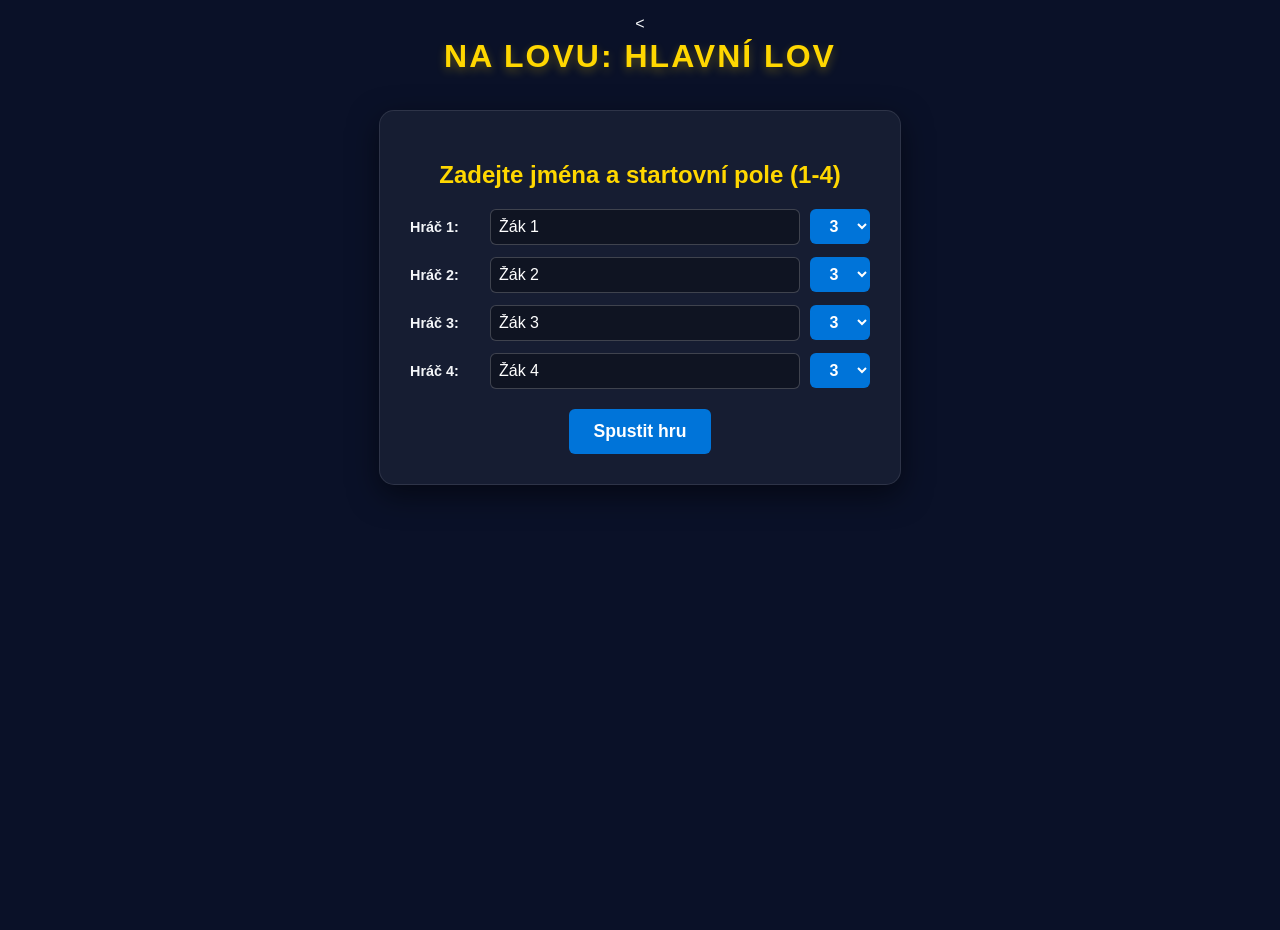
<file: index9.html>
<<!DOCTYPE html>
<html lang="cs">
<head>
    <meta charset="UTF-8">
    <title>Na lovu - Školní kvíz</title>
    <link rel="stylesheet" href="styl.css">
    <style>
        .row-setup {
            display: flex;
            align-items: center;
            gap: 10px;
            margin-bottom: 12px;
        }
        .row-setup label {
            width: 70px;
            font-weight: bold;
            text-align: left;
        }
        .row-setup input {
            flex: 1;
            padding: 8px;
            border-radius: 6px;
            border: 1px solid rgba(255,255,255,0.2);
            background: rgba(0,0,0,0.3);
            color: white;
        }
        .row-setup select {
            padding: 8px;
            border-radius: 6px;
            background: #0074d9;
            color: white;
            border: none;
            font-weight: bold;
            cursor: pointer;
        }
    </style>
</head>
<body>
    <h1>Na lovu: Hlavní Lov</h1>
    
    <!-- Úvodní formulář s výběrem pozic -->
    <div id="setup-container" class="setup-screen">
        <h2>Zadejte jména a startovní pole (1-4)</h2>
        <div style="margin-bottom: 20px;">
            <div class="row-setup">
                <label>Hráč 1:</label>
                <input type="text" id="p1-name" value="Žák 1">
                <select id="p1-start"><option value="1">1</option><option value="2">2</option><option value="3" selected>3</option><option value="4">4</option></select>
            </div>
            <div class="row-setup">
                <label>Hráč 2:</label>
                <input type="text" id="p2-name" value="Žák 2">
                <select id="p2-start"><option value="1">1</option><option value="2">2</option><option value="3" selected>3</option><option value="4">4</option></select>
            </div>
            <div class="row-setup">
                <label>Hráč 3:</label>
                <input type="text" id="p3-name" value="Žák 3">
                <select id="p3-start"><option value="1">1</option><option value="2">2</option><option value="3" selected>3</option><option value="4">4</option></select>
            </div>
            <div class="row-setup">
                <label>Hráč 4:</label>
                <input type="text" id="p4-name" value="Žák 4">
                <select id="p4-start"><option value="1">1</option><option value="2">2</option><option value="3" selected>3</option><option value="4">4</option></select>
            </div>
        </div>
        <button onclick="startGame()">Spustit hru</button>
    </div>

    <!-- Hlavní herní plocha -->
    <div class="main-layout" id="main-game-layout" style="display: none;">
        <div class="quiz-container">
            <div>
                <div style="font-size: 0.9rem; color: #888; display: flex; justify-content: space-between;">
                    <span id="question-counter">Zbývá otázek: 0</span>
                    <span id="hunter-status" style="font-weight: bold; color: #ffd700;">Čekám na odpověď...</span>
                </div>
                <div class="question-box" id="question-text">Načítám otázky...</div>
                <div class="options-list">
                    <button class="option-btn" id="opt-A" onclick="revealAnswer('A')">A)</button>
                    <button class="option-btn" id="opt-B" onclick="revealAnswer('B')">B)</button>
                    <button class="option-btn" id="opt-C" onclick="revealAnswer('C')">C)</button>
                </div>
            </div>
            <div class="quiz-controls">
                <button onclick="prevQuestion()" style="background:#555;">◀ Přeskočit</button>
                <button onclick="nextQuestion()">Další otázka ▶</button>
            </div>
        </div>
        <div class="board-container" id="game-board"></div>
    </div>

    <audio id="audio-znelka" src="znelka.mp3" preload="auto"></audio>
    <audio id="audio-spravne" src="spravne.mp3" preload="auto"></audio>
    <audio id="audio-chyba" src="chyba.mp3" preload="auto"></audio>
    
 <script>
        // 1. GLOBÁLNÍ PROMĚNNÉ
        let questions = new Array();
        let currentQIndex = 0;
        let isAnswerRevealed = false;
        let playerNames = new Object();
        let gameState = new Object();

        // 2. FUNKCE PRO PŘEHRÁVÁNÍ ZVUKU
        function playSound(id) {
            const el = document.getElementById(id);
            if (el) { 
                el.currentTime = 0; 
                el.play().catch(e => console.log("Audio block active")); 
            }
        }

        // 3. NAČÍTÁNÍ OTÁZEK ZE SOUBORU
        async function loadQuestionsFromFile() {
            try {
                const res = await fetch("otazky9.txt?t=" + new Date().getTime());
                const text = await res.text();
                const cleanText = text.replaceAll("\r", "");
                const lines = cleanText.split("\n");
                
                questions = lines.map(line => {
                    if (!line.trim()) return null;
                    const p = line.split(";");
                    if (p.length < 5) return null;
                    
                    return {
                        q: p.shift().trim(),
                        a: p.shift().trim(),
                        b: p.shift().trim(),
                        c: p.shift().trim(),
                        correct: p.shift().trim().toUpperCase()
                    };
                }).filter(q => q !== null);

                if (questions.length === 0) {
                    document.getElementById('question-text').innerText = "Chyba: Soubor otazky.txt je prázdný.";
                }
            } catch (error) {
                document.getElementById('question-text').innerText = "Chyba při stahování otazky.txt.";
            }
        }

        // 4. SPUŠTĚNÍ HRY Z FORMULÁŘE
        function startGame() {
            playSound('audio-znelka');
            
            for (let i = 1; i <= 4; i++) {
                const nameEl = document.getElementById("p" + i + "-name");
                const startEl = document.getElementById("p" + i + "-start");
                
                playerNames[i] = nameEl ? (nameEl.value || "Žák " + i) : "Žák " + i;
                const startPole = startEl ? (parseInt(startEl.value) || 3) : 3;
                
                gameState[i] = { 
                    player: startPole, 
                    hunter: 0, 
                    active: true 
                };
            }
            
            if (document.getElementById('setup-container')) document.getElementById('setup-container').style.display = 'none';
            if (document.getElementById('main-game-layout')) document.getElementById('main-game-layout').style.display = 'flex';
            
            createBoard();
            loadQuestion();
        }

        // 5. ZOBRAZENÍ AKTUÁLNÍ OTÁZKY
        function loadQuestion() {
            if (questions.length === 0) {
                document.getElementById('question-text').innerText = "Všechny otázky byly vyčerpány! Doplňte soubor otazky.txt.";
                document.getElementById('question-counter').innerText = "Zbývá otázek: 0";
                return;
            }
            
            if (currentQIndex >= questions.length) currentQIndex = 0;
            const q = questions[currentQIndex];
            
            if (q) {
                document.getElementById('question-text').innerText = q.q;
                document.getElementById('opt-A').innerText = "A) " + q.a;
                document.getElementById('opt-B').innerText = "B) " + q.b;
                document.getElementById('opt-C').innerText = "C) " + q.c;
                
                isAnswerRevealed = false;
                movedPlayersInCurrentRound = new Array();
                
                document.querySelectorAll('.option-btn').forEach(b => b.classList.remove('correct-ans'));
                document.getElementById('question-counter').innerText = 'Otázka: ' + (currentQIndex + 1) + ' / ' + questions.length;
                document.getElementById('hunter-status').style.color = '#ffd700';
                document.getElementById('hunter-status').innerText = "Čekám na odpověď žáků...";
            }
        }


// 6. VYHODNOCENÍ ODPOVĚDI ŽÁKŮ
function revealAnswer(chosenOption) {
    if (isAnswerRevealed || questions.length === 0) return;
    isAnswerRevealed = true;
    movedPlayersInCurrentRound = new Array();
    
    const q = questions[currentQIndex];
    if (!q) return;
    
    if (document.getElementById("opt-" + q.correct)) {
        document.getElementById("opt-" + q.correct).classList.add('correct-ans');
    }
    
    const hs = document.getElementById('hunter-status');
    if (chosenOption === q.correct) {
        playSound('audio-spravne');
        if (hs) { 
            hs.style.color = '#2ecc71'; 
            hs.innerText = "Žáci: SPRÁVNĚ (Posuňte úspěšné žáky a pak stiskněte POHYB LOVCE)"; 
        }
        if (document.getElementById('btn-hunter-move')) {
            document.getElementById('btn-hunter-move').style.display = 'inline-block';
        }
    } else {
        playSound('audio-chyba');
        if (hs) { 
            hs.style.color = '#e74c3c'; 
            hs.innerText = "Žáci: CHYBNĚ (Lovec v tomto kole stojí)"; 
        }
    }
}

// 7. EXTRA MANUÁLNÍ POHYB LOVCE PEDAGOGEM
function moveHunterManual() {
    for (let p = 1; p <= 4; p++) { 
        movePawn(p, 'hunter', 1); 
    }
    const hs = document.getElementById('hunter-status');
    if (hs) { 
        hs.style.color = '#ffd700'; 
        hs.innerText = "Lovec posunut. Můžete jít na další otázku."; 
    }
    if (document.getElementById('btn-hunter-move')) {
        document.getElementById('btn-hunter-move').style.display = 'none';
    }
}

// 8. PŘEPÍNÁNÍ MEZI OTÁZKAMI
function nextQuestion() { 
    if (document.getElementById('btn-hunter-move')) {
        document.getElementById('btn-hunter-move').style.display = 'none';
    }
    if (questions.length > 0) {
        questions.splice(currentQIndex, 1);
    }
    loadQuestion(); 
}

function prevQuestion() { 
    if (document.getElementById('btn-hunter-move')) {
        document.getElementById('btn-hunter-move').style.display = 'none';
    }
    if (questions.length > 0) { 
        currentQIndex = (currentQIndex + 1) % questions.length; 
        loadQuestion(); 
    } 
}

// 8. DESKA A VYKRESLENÍ (OPRAVENO: Odstraněny zkomolené pravé závorky)
function createBoard() {
    const board = document.getElementById('game-board');
    if (!board) return;
    board.innerHTML = '';
    
    for (let p = 1; p <= 4; p++) {
        let html = '<div class="lane"><div class="lane-header" id="lane-header-' + p + '">' + playerNames[p] + '</div>';
        for (let c = 0; c <= 10; c++) {
            let cls = "cell" + (c === 0 ? " hunter-zone" : c === 10 ? " bank-zone" : "");
            html += '<div class="' + cls + '" id="l-' + p + '-c-' + c + '">' + (c === 0 ? "START L" : c === 10 ? "BANK" : "") + '</div>';
        }
        html += '<div class="manual-controls" id="controls-container-' + p + '" style="justify-content: center; background: none; padding: 5px 0;"><button id="btn-correct-' + p + '" onclick="movePawn(' + p + ', \'player\', 1)" style="background-color: #2ecc71; color: white; border: none; padding: 8px 12px; font-weight: bold; border-radius: 5px; cursor: pointer; width: 100%; font-size: 0.8rem;">✓ SPRÁVNĚ</button></div></div>';
        board.innerHTML += html;
    }
    
    const controlsDiv = document.querySelector('.quiz-controls');
    if (controlsDiv) {
        controlsDiv.innerHTML = '<button onclick="prevQuestion()" style="background:#555;">◀ Přeskočit</button><button onclick="moveHunterManual()" id="btn-hunter-move" style="background-color: #e74c3c; display: none; color: white; border: none; padding: 10px 15px; font-weight: bold; border-radius: 6px; cursor: pointer;">🏃 POHYB LOVCE ▶</button><button onclick="nextQuestion()">Další otázka ▶</button>';
    }
    renderPawns();
}

// 10. VYKRESLOVÁNÍ FIGUREK + POPISKY DOLE MÍSTO TLAČÍTEK
function renderPawns() {
    document.querySelectorAll('.pawn').forEach(el => el.remove());
    for (let p = 1; p <= 4; p++) {
        let s = gameState[p];
        if (!s) continue;
        if (s.active && s.hunter < 10) {
            const hc = document.getElementById("l-" + p + "-c-" + s.hunter);
            if (hc) hc.innerHTML += '<div class="pawn hunter">L</div>';
        }
        if (s.active && s.player < 10) {
            const pc = document.getElementById("l-" + p + "-c-" + s.player);
            if (pc) pc.innerHTML += '<div class="pawn player">' + p + '</div>';
        }
        let h = document.getElementById("lane-header-" + p);
        let container = document.getElementById("controls-container-" + p);
        if (h && container) {
            if (!s.active) {
                h.style.color = '#e74c3c'; h.innerText = playerNames[p];
                container.innerHTML = '<span style="color: #e74c3c; font-weight: bold; font-size: 0.9rem;">❌ CHYCEN</span>';
            } else if (s.player === 10) {
                h.style.color = '#2ecc71'; h.innerText = playerNames[p];
                container.innerHTML = '<span style="color: #2ecc71; font-weight: bold; font-size: 0.9rem;">💰 UTEKL</span>';
            } else {
                h.style.color = 'var(--gold)'; h.innerText = playerNames[p];
            }
        }
    }
    checkGameEnd();
}

// 11. MANUÁLNÍ A AUTOMATICKÝ POHYB FIGUREK S JEDNOTLIVÝM ZÁMKEM
function movePawn(playerNum, role, steps) {
    let s = gameState[playerNum];
    if (!s || !s.active) return;
    if (role === 'player' && !isAnswerRevealed) return;
    if (role === 'player' && movedPlayersInCurrentRound.includes(playerNum)) return;
    if (role === 'player') { 
        s.player += steps; 
        movedPlayersInCurrentRound.push(playerNum);
        if (s.player > 10) s.player = 10; 
        if (s.player === 10) playSound('audio-spravne');
    } else if (role === 'hunter') { 
        s.hunter += steps; 
        if (s.hunter > 10) s.hunter = 10; 
    }
    if (s.hunter >= s.player && s.player < 10) { s.active = false; playSound('audio-chyba'); }
    renderPawns();
}

// 12. AUTOMATICKÝ KONEC HRY
function checkGameEnd() {
    let active = false;
    for (let p = 1; p <= 4; p++) { if (gameState[p] && gameState[p].active && gameState[p].player < 10) active = true; }
    if (!active && Object.keys(playerNames).length > 0) {
        let sv = new Array(), cg = new Array();
        for (let p = 1; p <= 4; p++) { (gameState[p].player === 10 ? sv : cg).push(playerNames[p]); }
        if (document.getElementById('question-counter')) document.getElementById('question-counter').parentElement.style.display = 'none';
        if (document.getElementById('opt-A')) document.getElementById('opt-A').parentElement.style.display = 'none';
        if (document.querySelector('.quiz-controls')) document.querySelector('.quiz-controls').style.display = 'none';
        const qText = document.getElementById('question-text');
        if (qText) { qText.innerHTML = '<div style="text-align: center; padding: 10px;"><h2 style="color: var(--gold); margin: 0 0 10px 0;">Konec!</h2><p>Utekli: ' + (sv.join(', ') || 'Nikdo') + '</p><p>Chyceni: ' + (cg.join(', ') || 'Nikdo') + '</p><button onclick="resetGame()" style="padding: 10px 20px; font-weight: bold; background-color: #ffd700; border: none; border-radius: 5px; cursor: pointer; margin-top: 10px;">Hrát znovu</button></div>'; }
        playSound('audio-znelka');
    }
}

// 13. RESTART FORMULÁŘE PRO DALŠÍ KOLO (OTÁZKY ZŮSTÁVAJÍ)
function resetGame() {
    document.getElementById('main-game-layout').style.display = 'none';
    document.getElementById('setup-container').style.display = 'block';
    if (document.getElementById('question-counter')) document.getElementById('question-counter').parentElement.style.display = 'flex';
    if (document.getElementById('opt-A')) document.getElementById('opt-A').parentElement.style.display = 'flex';
    if (document.querySelector('.quiz-controls')) document.querySelector('.quiz-controls').style.display = 'flex';
    if (document.getElementById('question-text')) document.getElementById('question-text').innerHTML = "Načítám otázky...";
    gameState = {}; playerNames = {}; movedPlayersInCurrentRound = new Array();
}

window.onload = function() { loadQuestionsFromFile(); };
</script>
</body>
</html>
</file>
<file: styl.css>
:root {
    --primary: #0a1128;
    --accent: #0074d9;
    --gold: #ffd700;
    --light: #f4f6f9;
    --hunter-color: #e74c3c;
    --player-color: #2ecc71;
}
body {
    font-family: 'Segoe UI', Tahoma, Geneva, Verdana, sans-serif;
    background-color: var(--primary);
    color: var(--light);
    margin: 0;
    padding: 15px;
    display: flex;
    flex-direction: column;
    align-items: center;
    min-height: 100vh;
}
h1 {
    color: var(--gold);
    text-transform: uppercase;
    letter-spacing: 2px;
    margin: 5px 0 15px 0;
    text-shadow: 0px 4px 10px rgba(255,215,0,0.3);
}
.setup-screen {
    background: rgba(255, 255, 255, 0.05);
    padding: 30px;
    border-radius: 15px;
    border: 1px solid rgba(255,255,255,0.1);
    max-width: 460px;
    width: 100%;
    text-align: center;
    box-shadow: 0 10px 30px rgba(0,0,0,0.5);
    margin-top: 20px;
}
.setup-screen h2 { color: var(--gold); margin-bottom: 20px; }
.input-group { display: flex; flex-direction: column; gap: 10px; margin-bottom: 20px; text-align: left; }

.row-setup {
    display: flex;
    align-items: center;
    gap: 12px;
    margin-bottom: 12px;
    width: 100%;
    box-sizing: border-box;
}
.row-setup label {
    width: 70px;
    font-weight: bold;
    text-align: left;
    white-space: nowrap;
    font-size: 0.9rem;
}
.row-setup input {
    flex: 2;
    min-width: 120px;
    padding: 8px;
    font-size: 1rem;
    border-radius: 6px;
    border: 1px solid rgba(255,255,255,0.2);
    background: rgba(0,0,0,0.3);
    color: white;
    box-sizing: border-box;
}
.row-setup select {
    flex: 1;
    max-width: 60px;
    min-width: 50px;
    padding: 8px;
    border-radius: 6px;
    background: var(--accent);
    color: white;
    border: none;
    font-weight: bold;
    cursor: pointer;
    text-align: center;
    font-size: 1rem;
}

.setup-screen button, .quiz-controls button { background-color: var(--accent); color: white; border: none; padding: 12px 25px; font-size: 1.1rem; font-weight: bold; border-radius: 6px; cursor: pointer; transition: background 0.2s; }
.setup-screen button:hover, .quiz-controls button:hover { filter: brightness(1.2); }

/* OPRAVENO: Hlavní rozvržení hry drží kvíz i hrací desku striktně v jednom dlouhém řádku vedle sebe */
.main-layout { 
    display: flex; 
    flex-direction: row; 
    flex-wrap: nowrap; /* Přísný zákaz skákání na nový řádek */
    gap: 20px; 
    max-width: 1400px; 
    width: 100%; 
    align-items: stretch;
}
.quiz-container { 
    flex: 1; 
    min-width: 400px; /* Pojistka, aby se kvízová část nezmáčkla */
    background: rgba(255, 255, 255, 0.05); 
    padding: 25px; 
    border-radius: 15px; 
    border: 1px solid rgba(255, 255, 255, 0.1); 
    display: flex; 
    flex-direction: column; 
    justify-content: space-between; 
}
.question-box { font-size: 1.5rem; font-weight: bold; margin-bottom: 20px; min-height: 80px; color: var(--gold); }
.options-list { display: flex; flex-direction: column; gap: 12px; }
.option-btn { background: rgba(255,255,255,0.1); color: white; border: 2px solid rgba(255,255,255,0.2); padding: 15px; font-size: 1.2rem; text-align: left; border-radius: 8px; cursor: pointer; transition: all 0.2s; }
.option-btn:hover { background: var(--accent); }
.option-btn.correct-ans { background-color: #2ecc71 !important; border-color: #27ae60; font-weight: bold; }

/* OPRAVENO: Hrací pásy (sloupce hráčů) drží přísně v řadě vedle sebe */
.board-container { 
    background: #111a36; 
    padding: 15px; 
    border-radius: 15px; 
    display: flex; 
    flex-direction: row; /* Drží sloupce vedle sebe */
    flex-wrap: nowrap;
    gap: 10px; 
    box-shadow: 0 10px 30px rgba(0,0,0,0.5); 
}
.lane { 
    display: flex; 
    flex-direction: column; /* Políčka uvnitř pásu skládá pod sebe */
    width: 90px; 
    background: rgba(255,255,255,0.02); 
    border-radius: 8px; 
    padding: 5px; 
}
.lane-header { text-align: center; font-weight: bold; font-size: 0.9rem; margin-bottom: 5px; color: var(--gold); text-shadow: 1px 1px 2px black; }
.cell { 
    height: 42px; /* Zmenšeno z 55px na 42px, aby se 11 políček vešlo na obrazovku */
    border: 1px solid rgba(255,255,255,0.1); 
    margin: 2px 0; 
    border-radius: 4px; 
    position: relative; 
    display: flex; 
    align-items: center; 
    justify-content: center; 
    font-weight: bold; 
    font-size: 0.8rem; 
    background: rgba(255,255,255,0.03); 
}
.cell.hunter-zone { border-color: rgba(231, 76, 60, 0.4); }
.cell.bank-zone { background: rgba(46, 204, 113, 0.2); border-color: #2ecc71; color: #2ecc71; }
.pawn { width: 32px; height: 32px; border-radius: 50%; display: flex; align-items: center; justify-content: center; font-weight: bold; color: white; box-shadow: 0 2px 5px rgba(0,0,0,0.5); position: absolute; font-size: 0.9rem; }
.pawn.hunter { background: var(--hunter-color); top: 5px; left: 5px; border: 2px solid #fff; }
.pawn.player { background: var(--player-color); bottom: 5px; right: 5px; border: 2px solid #fff; }
.manual-controls { display: flex; justify-content: space-between; margin-top: 5px; background: rgba(0,0,0,0.3); padding: 2px; border-radius: 4px; }
.quiz-controls { margin-top: 20px; display: flex; justify-content: space-between; }
.quiz-controls button { padding: 10px 20px; font-size: 1rem; }
</file>
